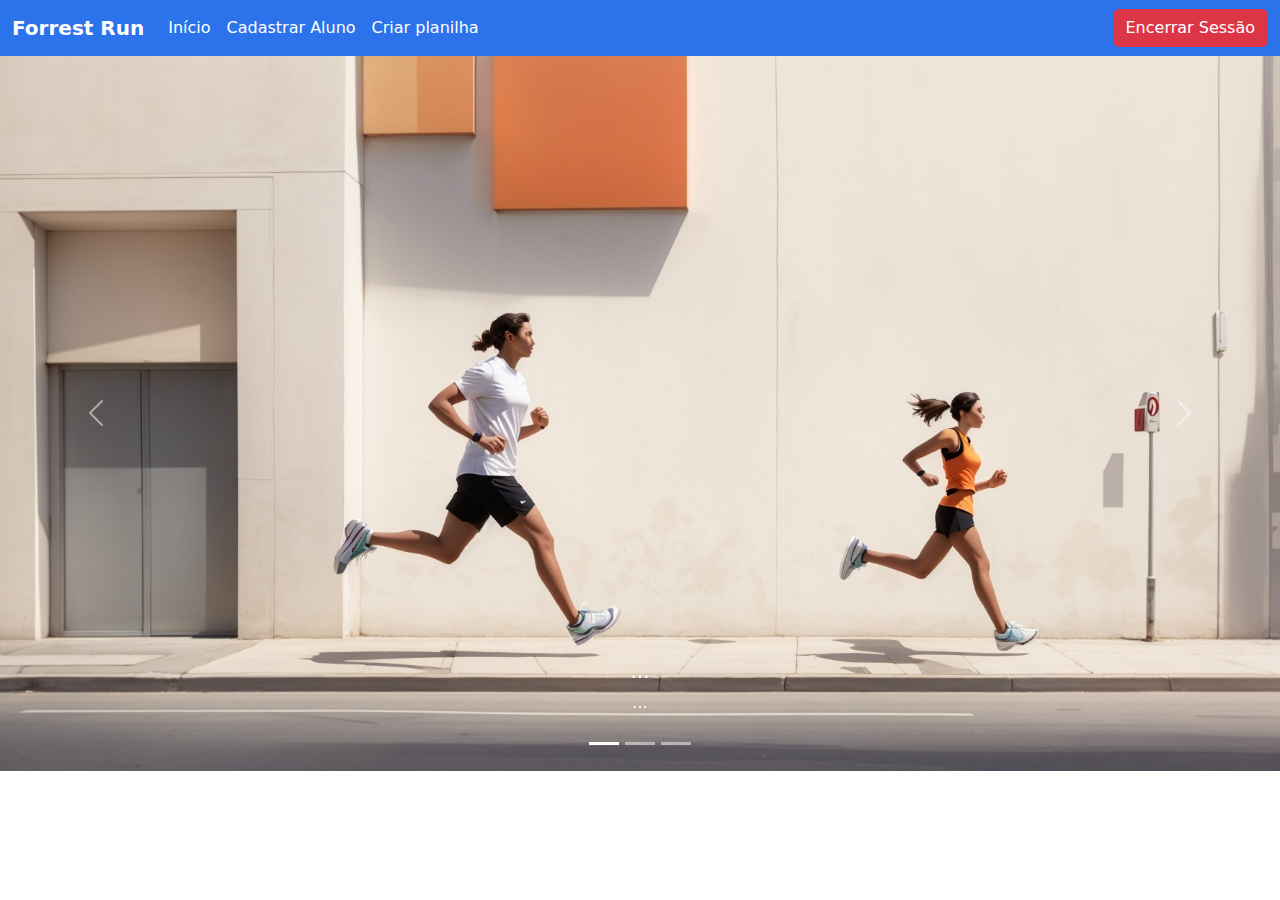
<file: index.html>
<!DOCTYPE html>
<html lang="pt-br">
<head>
  <script type="text/javascript" src="/js/script.js"></script>
    <meta charset="UTF-8">
    <link rel = "stylesheet" type="text/css" href=" css/bootstrap.min.css"/>
    <link rel=" stylesheet" type="text/css" href="css/style.css"/>
    <meta http-equiv="X-UA-Compatible" content="IE=edge">
    <meta name="viewport" content="width=[device-width], initial-scale=1.0">
    <title>Percorrer</title>
</head>
<body>

    <header>
        <nav class="navbar navbar-expand-lg bg-menu">
            <div class="container-fluid">
                <a class="navbar-brand" href="index.html">Forrest Run</a>
                <button class="navbar-toggler" type="button" data-bs-toggle="collapse" data-bs-target="#navbarSupportedContent" aria-controls="navbarSupportedContent" aria-expanded="false" aria-label="Toggle navigation">
                    <span class="navbar-toggler-icon"></span>
                </button>
                <div class="collapse navbar-collapse" id="navbarSupportedContent">
                    <ul class="navbar-nav me-auto mb-2 mb-lg-0">
                        <li class="nav-item">
                            <a class="nav-link active" aria-current="page" href="index.html">Início</a>
                        </li>
                        <li class="nav-item">
                            <a class="nav-link" href="cadastro.html">Cadastrar Aluno</a>
                        </li>
                        <li class="nav-item">
                            <a class="nav-link" href="planilha.html">Criar planilha</a>
                        </li>
                    </ul>
                    <a href="login.html" class="btn btn-danger">Encerrar Sessão</a>
                </div>
            </div>
        </nav>
    </header>
    <main>
        <div id="carouselExampleCaptions" class="carousel slide">
            <div class="carousel-indicators">
              <button type="button" data-bs-target="#carouselExampleCaptions" data-bs-slide-to="0" class="active" aria-current="true" aria-label="Slide 1"></button>
              <button type="button" data-bs-target="#carouselExampleCaptions" data-bs-slide-to="1" aria-label="Slide 2"></button>
              <button type="button" data-bs-target="#carouselExampleCaptions" data-bs-slide-to="2" aria-label="Slide 3"></button>
            </div>
            <div class="carousel-inner">
              <div class="carousel-item active">
                <img src="img/DreamShaper_v7_minimalist_art_street_one_running_people_1.jpg" class="d-block w-100" width="90%" alt="...">
                <div class="carousel-caption d-none d-md-block">
                  <h5>...</h5>
                  <p>...</p>
                </div>
              </div>
              <div class="carousel-item">
                <img src="img/PessoasCorrendo.jpg" class="d-block w-100" alt="...">
                <div class="carousel-caption d-none d-md-block">
                  <h5>...</h5>
                  <p>...</p>
                </div>
              </div>
              <div class="carousel-item">
                <img src="img/PessoasCorrendo3.jpg" class="d-block w-100" alt="...">
                <div class="carousel-caption d-none d-md-block">
                  <h5>...</h5>
                  <p>...</p>
                </div>
              </div>
            </div>
            <button class="carousel-control-prev" type="button" data-bs-target="#carouselExampleCaptions" data-bs-slide="prev">
              <span class="carousel-control-prev-icon" aria-hidden="true"></span>
              <span class="visually-hidden">Previous</span>
            </button>
            <button class="carousel-control-next" type="button" data-bs-target="#carouselExampleCaptions" data-bs-slide="next">
              <span class="carousel-control-next-icon" aria-hidden="true"></span>
              <span class="visually-hidden">Next</span>
            </button>
          </div>
    </main>

    <script src="js/bootstrap.bundle.min.js"></script>
</body>
</html>
</file>
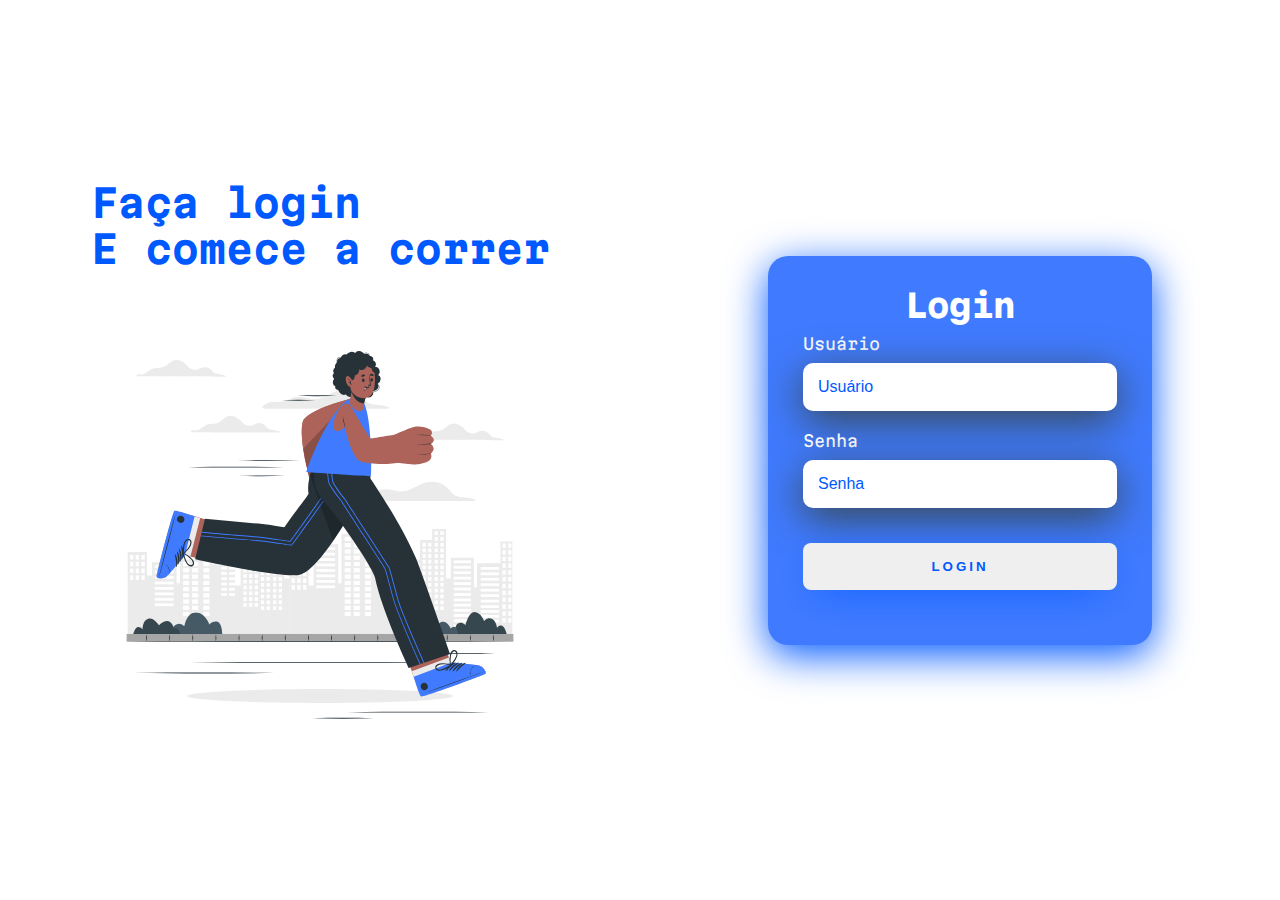
<file: login.html>
<!DOCTYPE html>
<html lang="pt-br">
<head>
    <meta charset="UTF-8">
    <meta name="viewport" content="width=device-width, initial-scale=1.0">
    <link rel="stylesheet" href="css/login.css">
    <title>Login</title>
</head>
<body>
    <div class="main-login">
        <div class="left-login">
            <h1>Faça login<br>E comece a correr</h1>
            <img src="corredor.svg" class="left-login-img" alt="Corredor__anim">
        </div>
        <div class="right-login">
            <div class="card-login">
                <h1>Login</h1>
                <div class="textfield">
                    <label for="usuario">Usuário</label>
                    <input type="text" name="usuario" placeholder="Usuário">
                </div>
                <div class="textfield">
                    <label for="senha">Senha</label>
                    <input type="password" name="senha" placeholder="Senha">
                </div>
                <button class="btn-login">Login</button>
            </div>
        </div>
    </div>
    <script>
        document.addEventListener("DOMContentLoaded", function () {
            var btnLogin = document.querySelector(".btn-login");

            btnLogin.addEventListener("click", function () {
                window.location.href = "index.html";
            });
        });
    </script>
</body>
</html>
</file>
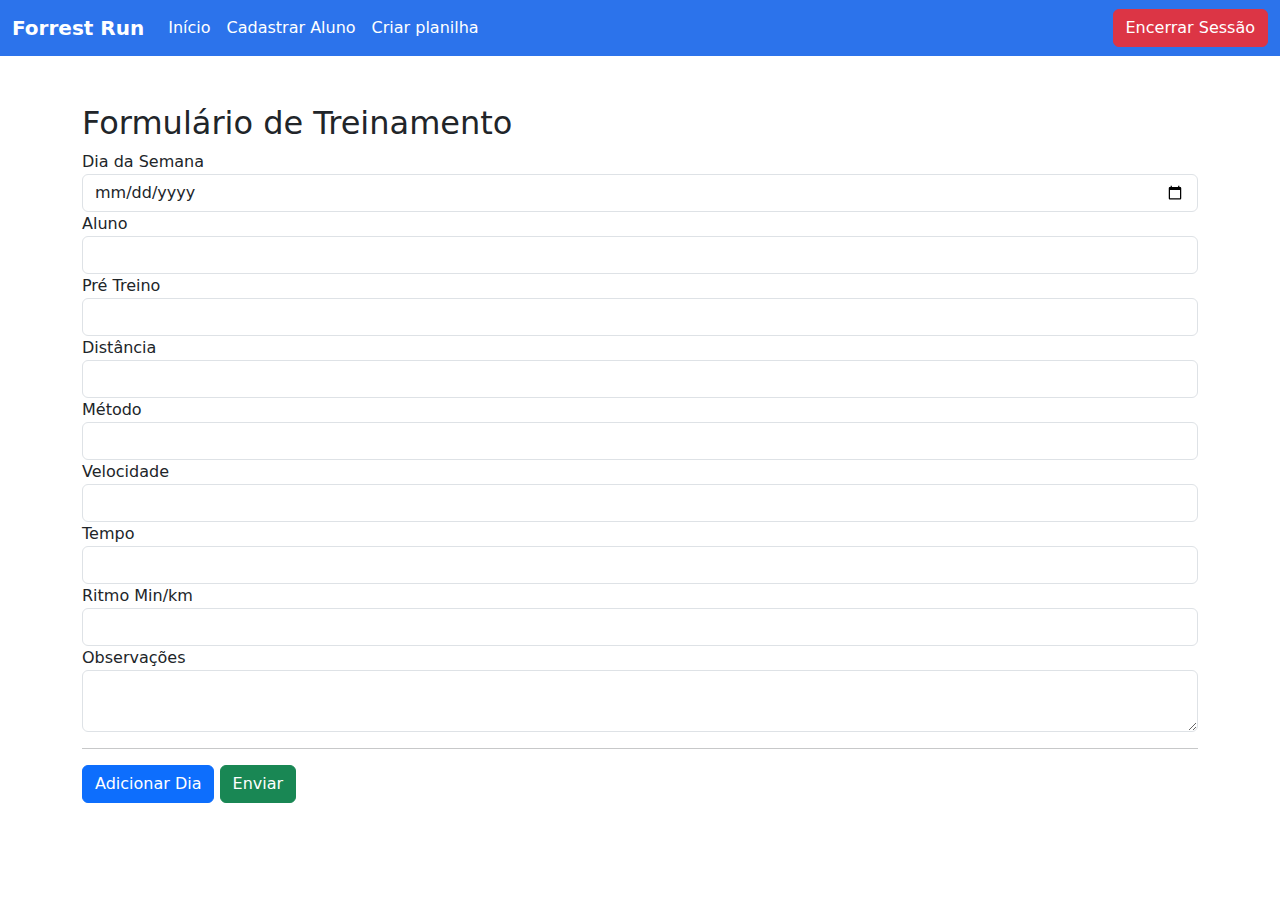
<file: planilha.html>
<!DOCTYPE html>
<html lang="pt-br">
<head>
    <script type="text/javascript" src="/js/script.js"></script>
    <meta charset="UTF-8">
    <link rel="stylesheet" type="text/css" href="css/bootstrap.min.css"/>
    <link rel="stylesheet" type="text/css" href="css/style.css"/>
    <meta http-equiv="X-UA-Compatible" content="IE=edge">
    <meta name="viewport" content="width=device-width, initial-scale=1.0">
    <title><b>Percorrer</b></title>
</head>
<body>

 <header>
        <nav class="navbar navbar-expand-lg bg-menu">
            <div class="container-fluid">
                <a class="navbar-brand" href="index.html">Forrest Run</a>
                <button class="navbar-toggler" type="button" data-bs-toggle="collapse" data-bs-target="#navbarSupportedContent" aria-controls="navbarSupportedContent" aria-expanded="false" aria-label="Toggle navigation">
                    <span class="navbar-toggler-icon"></span>
                </button>
                <div class="collapse navbar-collapse" id="navbarSupportedContent">
                    <ul class="navbar-nav me-auto mb-2 mb-lg-0">
                        <li class="nav-item">
                            <a class="nav-link active" aria-current="page" href="index.html">Início</a>
                        </li>
                        <li class="nav-item">
                            <a class="nav-link" href="cadastro.html">Cadastrar Aluno</a>
                        </li>
                        <li class="nav-item">
                            <a class="nav-link" href="planilha.html">Criar planilha</a>
                        </li>
                    </ul>
                    <a href="login.html" class="btn btn-danger">Encerrar Sessão</a>
                </div>
            </div>
        </nav>
    </header>
    
    <div class="container mt-5">
        <h2>Formulário de Treinamento</h2>
        <form id="trainingForm">
            <div class="form-group">
                <form id="trainingForm">
                    <div class="form-group">
                        <label for="day">Dia da Semana</label>
                        <input type="date" class="form-control" id="day" name="day[]" required>
                    </div>
                    <div class="form-group">
                        <label for="method">Aluno</label>
                        <input type="text" class="form-control" id="aluno" name="aluno[]" required>
                    </div>
                    <div class="form-group">
                        <label for="preWorkout">Pré Treino</label>
                        <input type="text" class="form-control" id="preWorkout" name="preWorkout[]" required>
                    </div>
                    <div class="form-group">
                        <label for="distance">Distância</label>
                        <input type="text" class="form-control" id="distance" name="distance[]" required>
                    </div>
                    <div class="form-group">
                        <label for="method">Método</label>
                        <input type="text" class="form-control" id="method" name="method[]" required>
                    </div>
                    <div class="form-group">
                        <label for="speed">Velocidade</label>
                        <input type="text" class="form-control" id="speed" name="speed[]" required>
                    </div>
                    <div class="form-group">
                        <label for="time">Tempo</label>
                        <input type="text" class="form-control" id="time" name="time[]" required>
                    </div>
                    <div class="form-group">
                        <label for="pace">Ritmo Min/km</label>
                        <input type="text" class="form-control" id="pace" name="pace[]" required>
                    </div>
                    <div class="form-group">
                        <label for="observations">Observações</label>
                        <textarea class="form-control" id="observations" name="observations" rows="2"></textarea>
                    </div>
                    
                    <hr>
                </form>
                
            </div>
                
            </div>
        </form>
    </div>

    <div class="container mt-3">
        <button type="button" class="btn btn-primary" id="addDay">Adicionar Dia</button>
        <button type="button" class="btn btn-success" id="submitForm">Enviar</button>
    </div>

    <script src="https://cdn.jsdelivr.net/npm/bootstrap@5.3.0/dist/js/bootstrap.min.js"></script>
    <script>
        document.getElementById('addDay').addEventListener('click', function () {
            const form = document.getElementById('trainingForm');
            const clonedForm = form.cloneNode(true);

            const inputs = clonedForm.querySelectorAll('input');
            inputs.forEach(input => input.value = '');

            form.parentNode.appendChild(clonedForm);
        });

        document.getElementById('submitForm').addEventListener('click', function () {
            const forms = document.querySelectorAll('#trainingForm');
            const formData = [];

            forms.forEach(form => {
                const formValues = new FormData(form);
                const data = {};
                for (const [key, value] of formValues) {
                    data[key] = value;
                }
                formData.push(data);
            });

            console.log(formData);
        });
    </script>
</body>
</html>
</file>
<file: css/style.css>
body {
    background-color: rgb(255, 255, 255);
    background-repeat: no-repeat;
    background-size: cover;
}
.bg-menu{
    background-color: rgb(44, 115, 235)
}
.navbar-nav a{
    color:white !important;

}

.dropdown-menu.show{
    background-color:red;

}
.dropdown-menu.show li a:hover{
    background-color: black;

}

.form{text-align: center;
padding:30;
}

.largo {
    height: 100px;
}

.navbar-brand{
    font-weight: bold !important;
    color:white !important;

}
</file>
<file: css/login.css>
@import url('https://fonts.googleapis.com/css2?family=Martian+Mono:wght@100&display=swap');

body {
    margin: 0;
    font-family: 'Martian Mono', sans-serif;
}

body * {
    box-sizing: border-box;
}

.main-login {
    width: 100vw;
    height: 100vh;
    background-color: white;
    display: flex;
    justify-content: center;
    align-items: center;
}

.left-login {
    width: 50vw;
    height: 100vh;
    display: flex;
    justify-content: center;
    align-items: center;
    flex-direction: column;
}

.left-login > h1 {
    font-size: 3vw;
    color: #0059ff;
}

.left-login-img {
    width: 35vw;
}

.right-login {
    width: 50vw;
    height: 100vh;
    display: flex;
    justify-content: center;
    align-items: center;
}

.card-login {
    width: 60%;
    display: flex;
    justify-content: center;
    align-items: center;
    flex-direction: column;
    padding: 30px 35px;
    background: #407bff;
    border-radius: 20px;
    box-shadow: 0px 10px 40px #0059ff;
}

.card-login > h1 {
    color: white;
    font-weight: 800;
    margin: 0;
}

.textfield {
    width: 100%;
    display: flex;
    flex-direction: column;
    align-items: flex-start;
    justify-content: center;
    margin: 10px 0px;
}

.textfield > input {
    width: 100%;
    border: none;
    border-radius: 10px;
    padding: 15px;
    background: white;
    color: #27282b;
    font-size: 12pt;
    box-shadow: 0px 10px 40px #37474f;
    outline: none;
    box-sizing: border-box;
}

.textfield > label {
    color: white;
    margin-bottom: 10px;
}

.textfield > input::placeholder {
    color: #0059ff;
}

.btn-login {
    width: 100%;
    padding: 16px 0px;
    margin: 25px;
    border: none;
    border-radius: 8px;
    outline: none;
    text-transform: uppercase;
    font-weight: 800;
    letter-spacing: 3px;
    color: #0059ff;
    cursor: pointer;
    box-shadow: 0px 10px 40px -12px #0059ff;
}

@media only screen and (max-width: 600px){
    .main-login {
        flex-direction: column;
    }

    .left-login > h1 {
        display: none;
    }

    .left-login {
        width: 100%;
        height: auto;
    }

    .right-login {
        width: 100%;
        height: auto;
    }

    .left-login-img {
        width: 50vh;
    }

    .card-login {
        width: 90%;
    }
}
</file>
